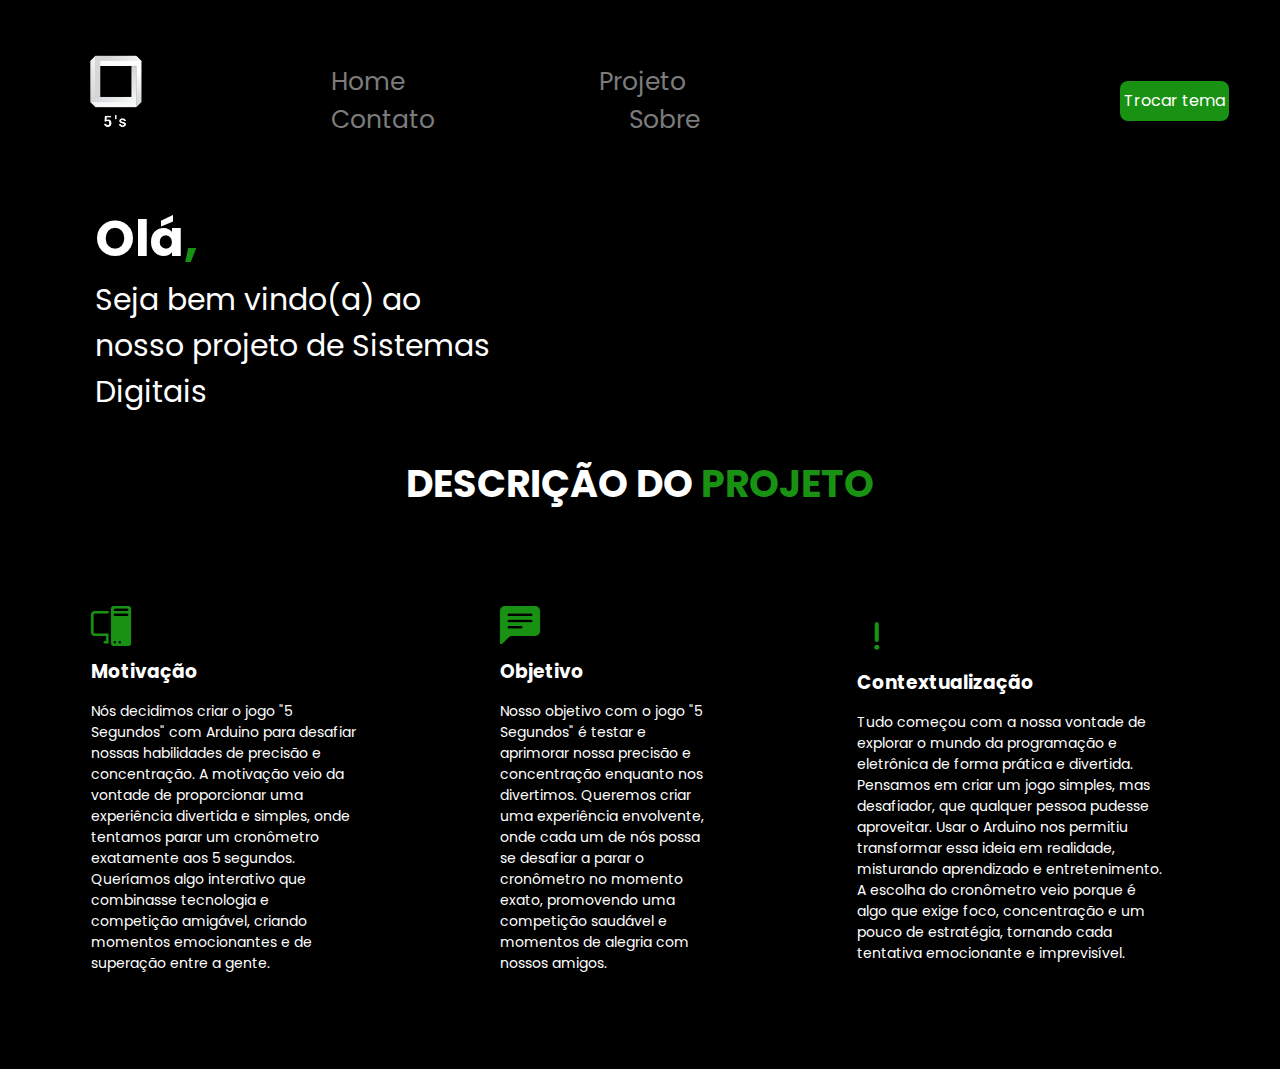
<file: index.html>
<!DOCTYPE html>
<html lang="pt-br">

<head>
    <meta charset="UTF-8">
    <meta name="viewport" content="width=device-width, initial-scale=1.0">
    <!--fontes-->
    <link rel="preconnect" href="https://fonts.googleapis.com">
    <link rel="preconnect" href="https://fonts.gstatic.com" crossorigin>
    <link
        href="https://fonts.googleapis.com/css2?family=Poppins:ital,wght@0,100;0,200;0,300;0,400;0,500;0,600;0,700;0,800;0,900;1,100;1,200;1,300;1,400;1,500;1,600;1,700;1,800;1,900&display=swap"
        rel="stylesheet">
    <!--fim fontes-->
    <!--ICONS-->
    <link rel="stylesheet" href="https://cdn.jsdelivr.net/npm/bootstrap-icons@1.11.3/font/bootstrap-icons.min.css">
    <!--FIM ICONS-->
    <link rel="stylesheet" href="style.css">
    <title>Projeto 5's</title>
</head>

<body>

    <header>
        <div class="menu">
            <div class="logo">
                <a href="index.html">
                    <img src="images/logo-removebg-preview.png" alt="PH tech" width="130">
                </a>
            </div><!--logo-->
            <nav class="menu para pc">
                <ul>
                    <li><a href="index.html">Home</a></li>
                    <li><a href="projeto.html">Projeto</a></li>                   
                    <li><a href="contato.html">Contato</a></li>
                    <li><a href="sobre.html">Sobre</a></li>
                </ul>
            </nav>
        </div><!--menu-->

      <button class="theme-button" onClick="switchTheme()">Trocar tema</button>
    </header>
    <main>
        <section class="site-top">
          <h1>Olá<span>,</span></h1>

          <p>Seja bem vindo(a) ao nosso projeto de Sistemas Digitais</p>
        </section>

        <section class="skills">
            <div class="interface">
                <h2 class="titulo">DESCRIÇÃO DO <span>PROJETO</span></h2>
                <div class="flex">
                    <div class="skills-box">
                        <i class="bi bi-pc-display"></i>
                        <h3>Motivação</h3>
                        <p>Nós decidimos criar o jogo "5 Segundos" com Arduino para desafiar nossas habilidades de
                            precisão e concentração. A motivação veio da vontade de proporcionar uma experiência
                            divertida e simples, onde tentamos parar um cronômetro exatamente aos 5 segundos. Queríamos
                            algo interativo que combinasse tecnologia e competição amigável, criando momentos
                            emocionantes e de superação entre a gente.</p>
                    </div><!--skills-box-->

                    <div class="skills-box">
                        <i class="bi bi-chat-left-text-fill"></i>
                        <h3>Objetivo</h3>
                        <p>Nosso objetivo com o jogo "5 Segundos" é testar e aprimorar nossa precisão e concentração
                            enquanto nos divertimos. Queremos criar uma experiência envolvente, onde cada um de nós
                            possa se desafiar a parar o cronômetro no momento exato, promovendo uma competição saudável
                            e momentos de alegria com nossos amigos.</p>
                    </div><!--skills-box-->

                    <div class="skills-box">
                        <i class="bi bi-exclamation-lg"></i>
                        <h3>Contextualização</h3>
                        <p>Tudo começou com a nossa vontade de explorar o mundo da programação e eletrônica de forma
                            prática e divertida. Pensamos em criar um jogo simples, mas desafiador, que qualquer pessoa
                            pudesse aproveitar. Usar o Arduino nos permitiu transformar essa ideia em realidade,
                            misturando aprendizado e entretenimento. A escolha do cronômetro veio porque é algo que
                            exige foco, concentração e um pouco de estratégia, tornando cada tentativa emocionante e
                            imprevisível.</p>
                    </div><!--skills-box-->
                </div><!--flex-->
            </div><!--interface-->
        </section> <!--skills-->

        <script src="script.js"></script>
    </body>

</html>
</file>
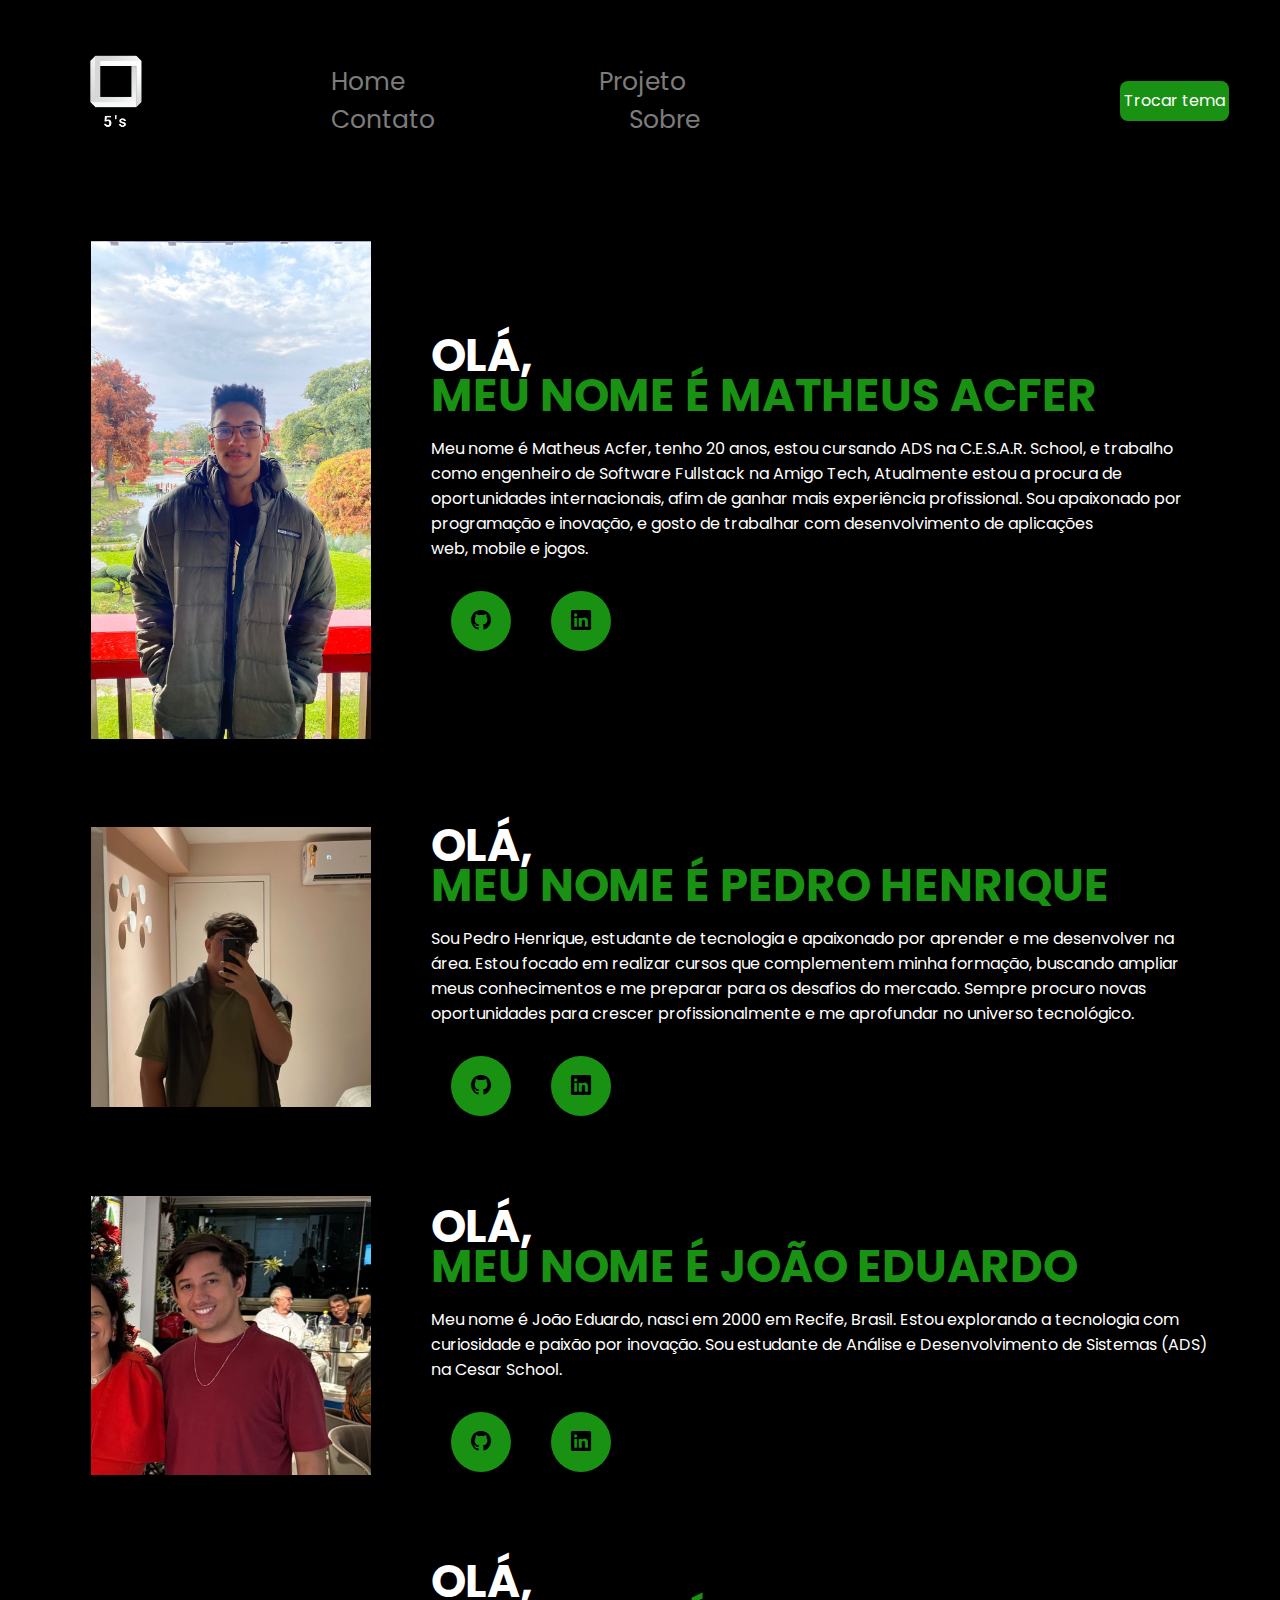
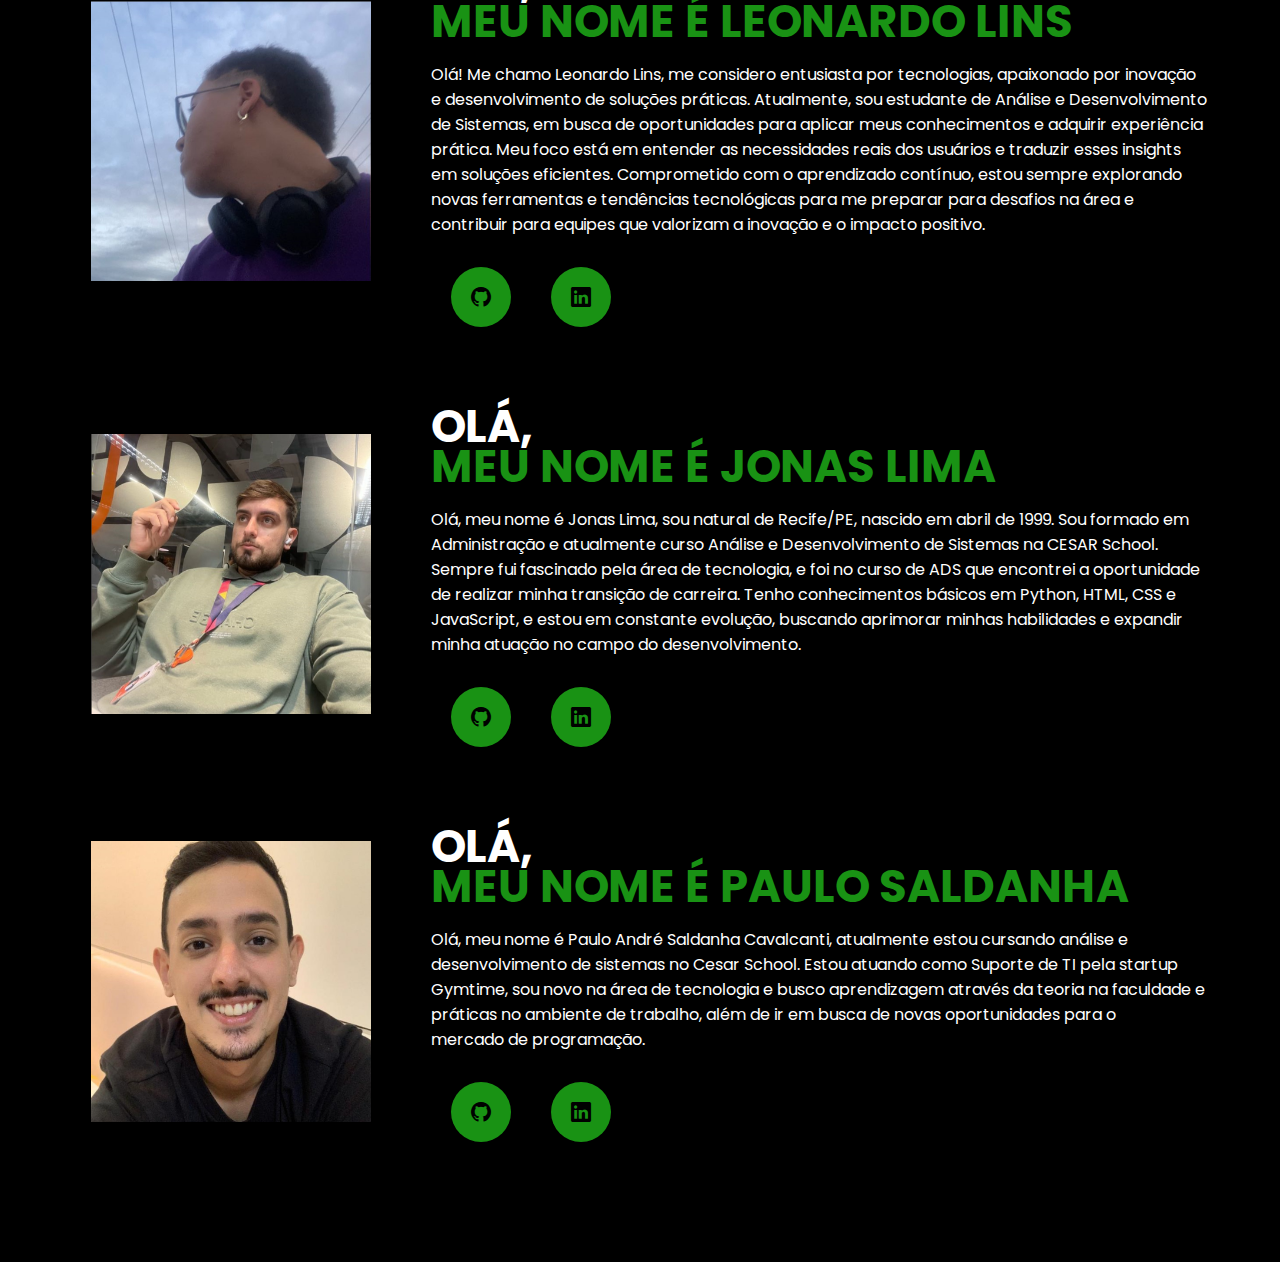
<file: contato.html>
<!DOCTYPE html>
<html lang="pt-br">

<head>
    <meta charset="UTF-8">
    <meta name="viewport" content="width=device-width, initial-scale=1.0">
    <!--fontes-->
    <link rel="preconnect" href="https://fonts.googleapis.com">
    <link rel="preconnect" href="https://fonts.gstatic.com" crossorigin>
    <link
        href="https://fonts.googleapis.com/css2?family=Poppins:ital,wght@0,100;0,200;0,300;0,400;0,500;0,600;0,700;0,800;0,900;1,100;1,200;1,300;1,400;1,500;1,600;1,700;1,800;1,900&display=swap"
        rel="stylesheet">
    <!--fim fontes-->
    <!--ICONS-->
    <link rel="stylesheet" href="https://cdn.jsdelivr.net/npm/bootstrap-icons@1.11.3/font/bootstrap-icons.min.css">
    <!--FIM ICONS-->
    <link rel="stylesheet" href="style.css">
    <title>Projeto 5's</title>
</head>

<body>

    <header>
        <div class="menu">
            <div class="logo">
                <a href="index.html">
                    <img src="images/logo-removebg-preview.png" alt="PH tech" width="130">
                </a>
            </div><!--logo-->
            <nav class="menu para pc">
                <ul>
                    <li><a href="index.html">Home</a></li>
                    <li><a href="projeto.html">Projeto</a></li>
                    <li><a href="contato.html">Contato</a></li>
                    <li><a href="sobre.html">Sobre</a></li>
                </ul>
            </nav>

            <div class="ph-contato">
                <a href="#">
                </a>
            </div>
        </div><!--menu-->

        <button class="theme-button" onClick="switchTheme()">Trocar tema</button>
    </header>

    <main>

        <section class="sobre" id="sobre">
            <div class="interface">
                <div class="flex">
                    <div class="img-sobre">
                        <img src="images/Imagem do WhatsApp de 2024-11-18 à(s) 20.16.57_b6ea76e7.jpg" alt=""
                            width="280">
                    </div><!--img sobre-->

                    <div class="txt-sobre">
                        <h2>OLÁ, <span>MEU NOME É MATHEUS ACFER</span></h2>
                        <P>Meu nome é Matheus Acfer, tenho 20 anos, estou cursando ADS na C.E.S.A.R. School, e trabalho
                            como engenheiro de Software Fullstack na Amigo Tech, Atualmente estou a procura de
                            oportunidades internacionais, afim de ganhar mais experiência profissional.
                            Sou apaixonado por programação e inovação, e gosto de trabalhar com desenvolvimento de
                            aplicações web, mobile e jogos.</P>
                        <div class="ph-social">
                            <a href="https://github.com/acferm"><button><i class="bi bi-github"></i></a></button>
                            <a href="https://linkedin.com/in/acferm"><button><i class="bi bi-linkedin"></i></a></button>
                        </div><!--social-->
                    </div><!--txt sobre-->
                </div><!--flex-->
            </div><!--interface-->
        </section><!--Sobre-->

        <section class="sobre" id="sobre">
            <div class="interface">
                <div class="flex">
                    <div class="img-sobre">
                        <img src="images/eu.jpg" alt="" width="280">
                    </div><!--img sobre-->

                    <div class="txt-sobre">
                        <h2>OLÁ, <span>MEU NOME É PEDRO HENRIQUE</span></h2>
                        <P>Sou Pedro Henrique, estudante de tecnologia e apaixonado por aprender e me desenvolver na
                            área. Estou focado em realizar cursos que complementem minha formação, buscando ampliar meus
                            conhecimentos e me preparar para os desafios do mercado. Sempre procuro novas oportunidades
                            para crescer profissionalmente e me aprofundar no universo tecnológico.</P>
                        <div class="ph-social">
                            <a href="https://github.com/peedroribeiroo"><button><i
                                        class="bi bi-github"></i></a></button>
                            <a href="https://www.linkedin.com/in/pedro-henrique-7949a726a/"><button><i
                                        class="bi bi-linkedin"></i></a></button>
                        </div><!--social-->
                    </div><!--txt sobre-->
                </div><!--flex-->
            </div><!--interface-->
        </section><!--Sobre-->

        <section class="sobre" id="sobre">
            <div class="interface">
                <div class="flex">
                    <div class="img-sobre">
                        <img src="images/joao duda.jpg" alt="" width="280">
                    </div><!--img sobre-->

                    <div class="txt-sobre">
                        <h2>OLÁ, <span>MEU NOME É JOÃO EDUARDO</span></h2>
                        <P>Meu nome é João Eduardo, nasci em 2000 em Recife, Brasil. Estou explorando a tecnologia com
                            curiosidade e paixão por inovação. Sou estudante de Análise e Desenvolvimento de Sistemas
                            (ADS) na Cesar School.</P>
                        <div class="ph-social">
                            <a href="https://github.com/joaoduda0"><button><i class="bi bi-github"></i></a></button>
                            <a href="https://www.linkedin.com/in/joao-eduardo-monteiro-cavalcanti-7543481b8"><button><i
                                        class="bi bi-linkedin"></i></a></button>
                        </div><!--social-->
                    </div><!--txt sobre-->
                </div><!--flex-->
            </div><!--interface-->
        </section><!--Sobre-->

        <section class="sobre" id="sobre">
            <div class="interface">
                <div class="flex">
                    <div class="img-sobre">
                        <img src="images/wiu .jpg" alt="" width="280">
                    </div><!--img sobre-->

                    <div class="txt-sobre">
                        <h2>OLÁ, <span>MEU NOME É LEONARDO LINS</span></h2>
                        <P>Olá! Me chamo Leonardo Lins, me considero entusiasta por tecnologias, apaixonado por inovação
                            e desenvolvimento de soluções práticas. Atualmente, sou estudante de Análise e
                            Desenvolvimento de Sistemas, em busca de oportunidades para aplicar meus conhecimentos e
                            adquirir experiência prática. Meu foco está em entender as necessidades reais dos usuários e
                            traduzir esses insights em soluções eficientes. Comprometido com o aprendizado contínuo,
                            estou sempre explorando novas ferramentas e tendências tecnológicas para me preparar para
                            desafios na área e contribuir para equipes que valorizam a inovação e o impacto positivo.
                        </P>
                        <div class="ph-social">
                            <a href="https://github.com/peedroribeiroo"><button><i
                                        class="bi bi-github"></i></a></button>
                            <a href="https://www.linkedin.com/in/pedro-henrique-7949a726a/"><button><i
                                        class="bi bi-linkedin"></i></a></button>
                        </div><!--social-->
                    </div><!--txt sobre-->
                </div><!--flex-->
            </div><!--interface-->
        </section><!--Sobre-->

        <section class="sobre" id="sobre">
            <div class="interface">
                <div class="flex">
                    <div class="img-sobre">
                        <img src="images/jonas.jpg" alt="" width="280">
                    </div><!--img sobre-->

                    <div class="txt-sobre">
                        <h2>OLÁ, <span>MEU NOME É JONAS LIMA </span></h2>
                        <P>Olá, meu nome é Jonas Lima, sou natural de Recife/PE, nascido em abril de 1999. Sou formado
                            em Administração e atualmente curso Análise e Desenvolvimento de Sistemas na CESAR School.
                            Sempre fui fascinado pela área de tecnologia, e foi no curso de ADS que encontrei a
                            oportunidade de realizar minha transição de carreira. Tenho conhecimentos básicos em Python,
                            HTML, CSS e JavaScript, e estou em constante evolução, buscando aprimorar minhas habilidades
                            e expandir minha atuação no campo do desenvolvimento.</P>
                        <div class="ph-social">
                            <a href="https://github.com/JonasLima99"><button><i class="bi bi-github"></i></a></button>
                            <a href="https://www.linkedin.com/in/jonas-lima99/"><button><i
                                        class="bi bi-linkedin"></i></a></button>
                        </div><!--social-->
                    </div><!--txt sobre-->
                </div><!--flex-->
            </div><!--interface-->
        </section><!--Sobre-->

        <section class="sobre" id="sobre">
            <div class="interface">
                <div class="flex">
                    <div class="img-sobre">
                        <img src="images/p diddy.jpg" alt="" width="280">
                    </div><!--img sobre-->

                    <div class="txt-sobre">
                        <h2>OLÁ, <span>MEU NOME É PAULO SALDANHA</span></h2>
                        <P>Olá, meu nome é Paulo André Saldanha Cavalcanti, atualmente estou cursando análise e
                            desenvolvimento de sistemas no Cesar School. Estou atuando como Suporte de TI pela startup
                            Gymtime, sou novo na área de tecnologia e busco aprendizagem através da teoria na faculdade
                            e práticas no ambiente de trabalho, além de ir em busca de novas oportunidades para o
                            mercado de programação.</P>
                        <div class="ph-social">
                            <a href="https://github.com/PauloSaldanha1"><button><i
                                        class="bi bi-github"></i></a></button>
                            <a href="https://www.linkedin.com/in/paulo-saldanha-703375308/"><button><i
                                        class="bi bi-linkedin"></i></a></button>
                        </div><!--social-->
                    </div><!--txt sobre-->
                </div><!--flex-->
            </div><!--interface-->
        </section><!--Sobre-->
        <section class="projetos">

        </section>
    </main>

    <script src="script.js"></script>
</body>

</html>
</file>
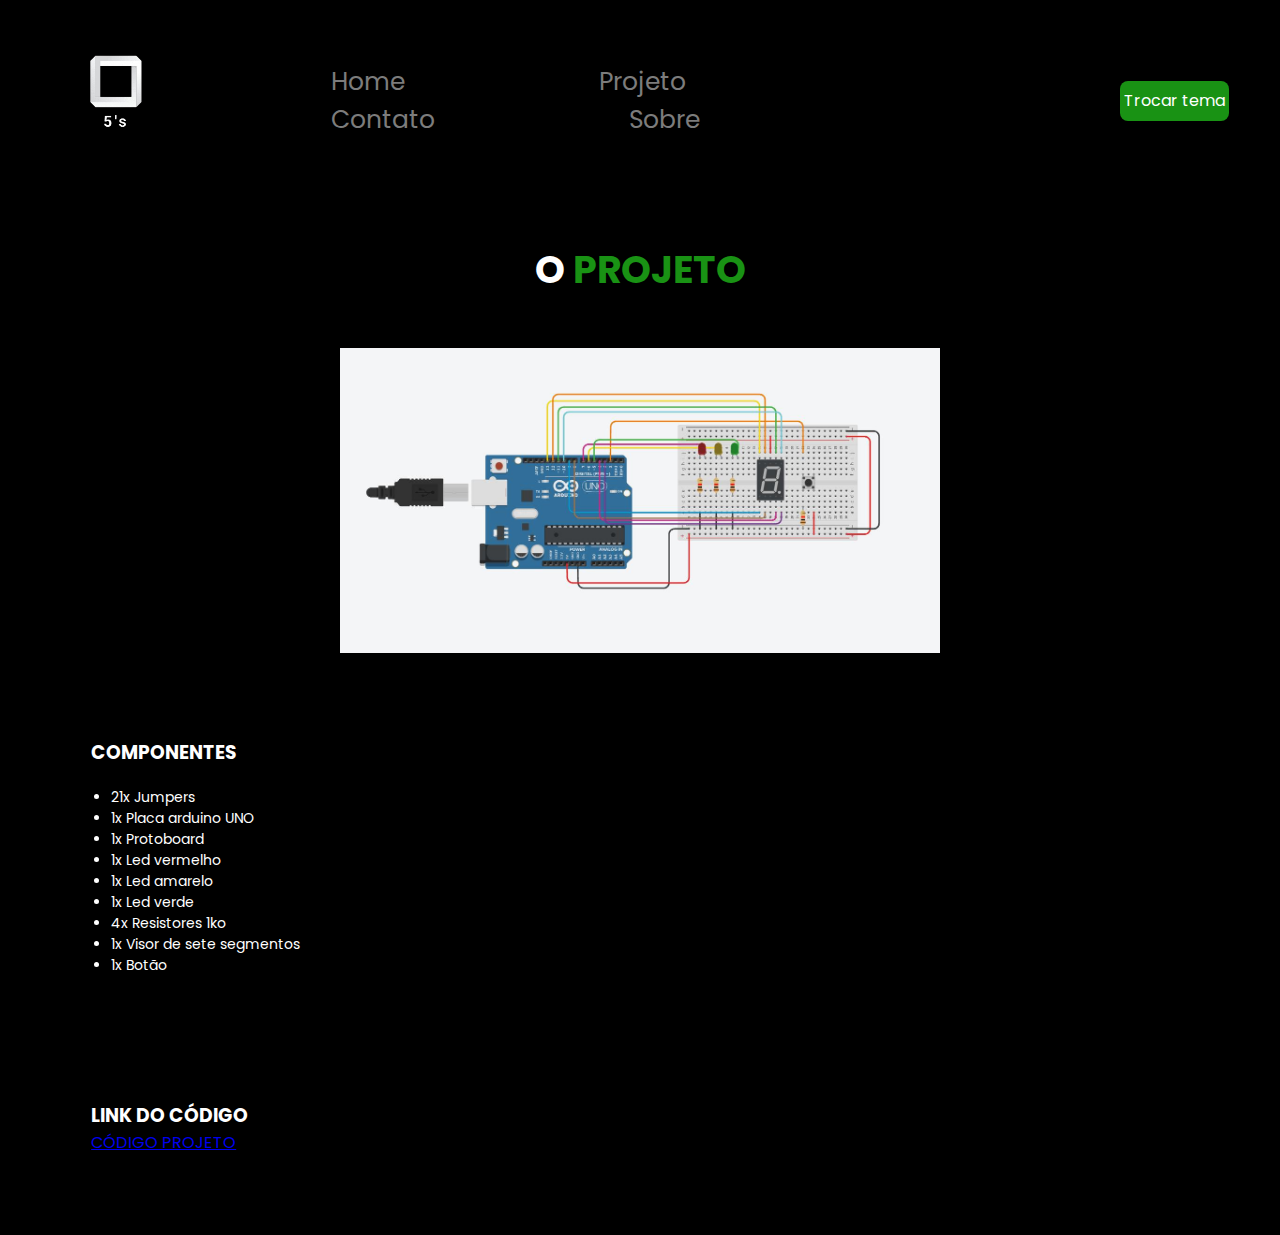
<file: projeto.html>
<!DOCTYPE html>
<html lang="pt-br">

<head>
    <meta charset="UTF-8">
    <meta name="viewport" content="width=device-width, initial-scale=1.0">
    <!--fontes-->
    <link rel="preconnect" href="https://fonts.googleapis.com">
    <link rel="preconnect" href="https://fonts.gstatic.com" crossorigin>
    <link
        href="https://fonts.googleapis.com/css2?family=Poppins:ital,wght@0,100;0,200;0,300;0,400;0,500;0,600;0,700;0,800;0,900;1,100;1,200;1,300;1,400;1,500;1,600;1,700;1,800;1,900&display=swap"
        rel="stylesheet">
    <!--fim fontes-->
    <!--ICONS-->
    <link rel="stylesheet" href="https://cdn.jsdelivr.net/npm/bootstrap-icons@1.11.3/font/bootstrap-icons.min.css">
    <!--FIM ICONS-->
    <link rel="stylesheet" href="style.css">
    <title>Projeto 5's</title>
</head>

<body>

    <header>
        <div class="menu">
            <div class="logo">
                <a href="index.html">
                    <img src="images/logo-removebg-preview.png" alt="PH tech" width="130">
                </a>
            </div><!--logo-->

            <nav class="menu para pc">
                <ul>
                    <li><a href="index.html">Home</a></li>
                    <li><a href="projeto.html">Projeto</a></li>
                    <li><a href="contato.html">Contato</a></li>
                    <li><a href="sobre.html">Sobre</a></li>
                </ul>
            </nav>

            <div class="ph-contato">
                <a href="#">
                </a>
            </div>
        </div><!--menu-->

        <button class="theme-button" onClick="switchTheme()">Trocar tema</button>
    </header>
    <main>
        <section class="projetos">
           <interface class="interface">
             <h2 class="titulo">O <span>PROJETO</span></h2>
              <div class="img-site-top">
                  <img src="images/foto projeto .jpg" alt="" width="600">
              </div><!--site top-->

              <div class="projetos-box">
                 <h3>COMPONENTES</h3>

                <ul>
                  <li>21x Jumpers</li>
                  <li>1x Placa arduino UNO</li>
                  <li>1x Protoboard</li>
                  <li>1x Led vermelho</li>
                  <li>1x Led amarelo</li>
                  <li>1x Led verde</li>
                  <li>4x Resistores 1ko</li>
                  <li>1x Visor de sete segmentos</li>
                  <li>1x Botão</li>
                </ul>
              </div><!--projetos-box-->
              <div class="projetos-box">
                 <h3>LINK DO CÓDIGO</h3>
                 <p><a href="https://github.com/acferM/SD-2024" target="_blank">CÓDIGO PROJETO</a></p>
               </div><!--projetos-box-->
           </interface>        
        </section>
    </main>

    <script src="script.js"></script>
</body>

</html>
</file>
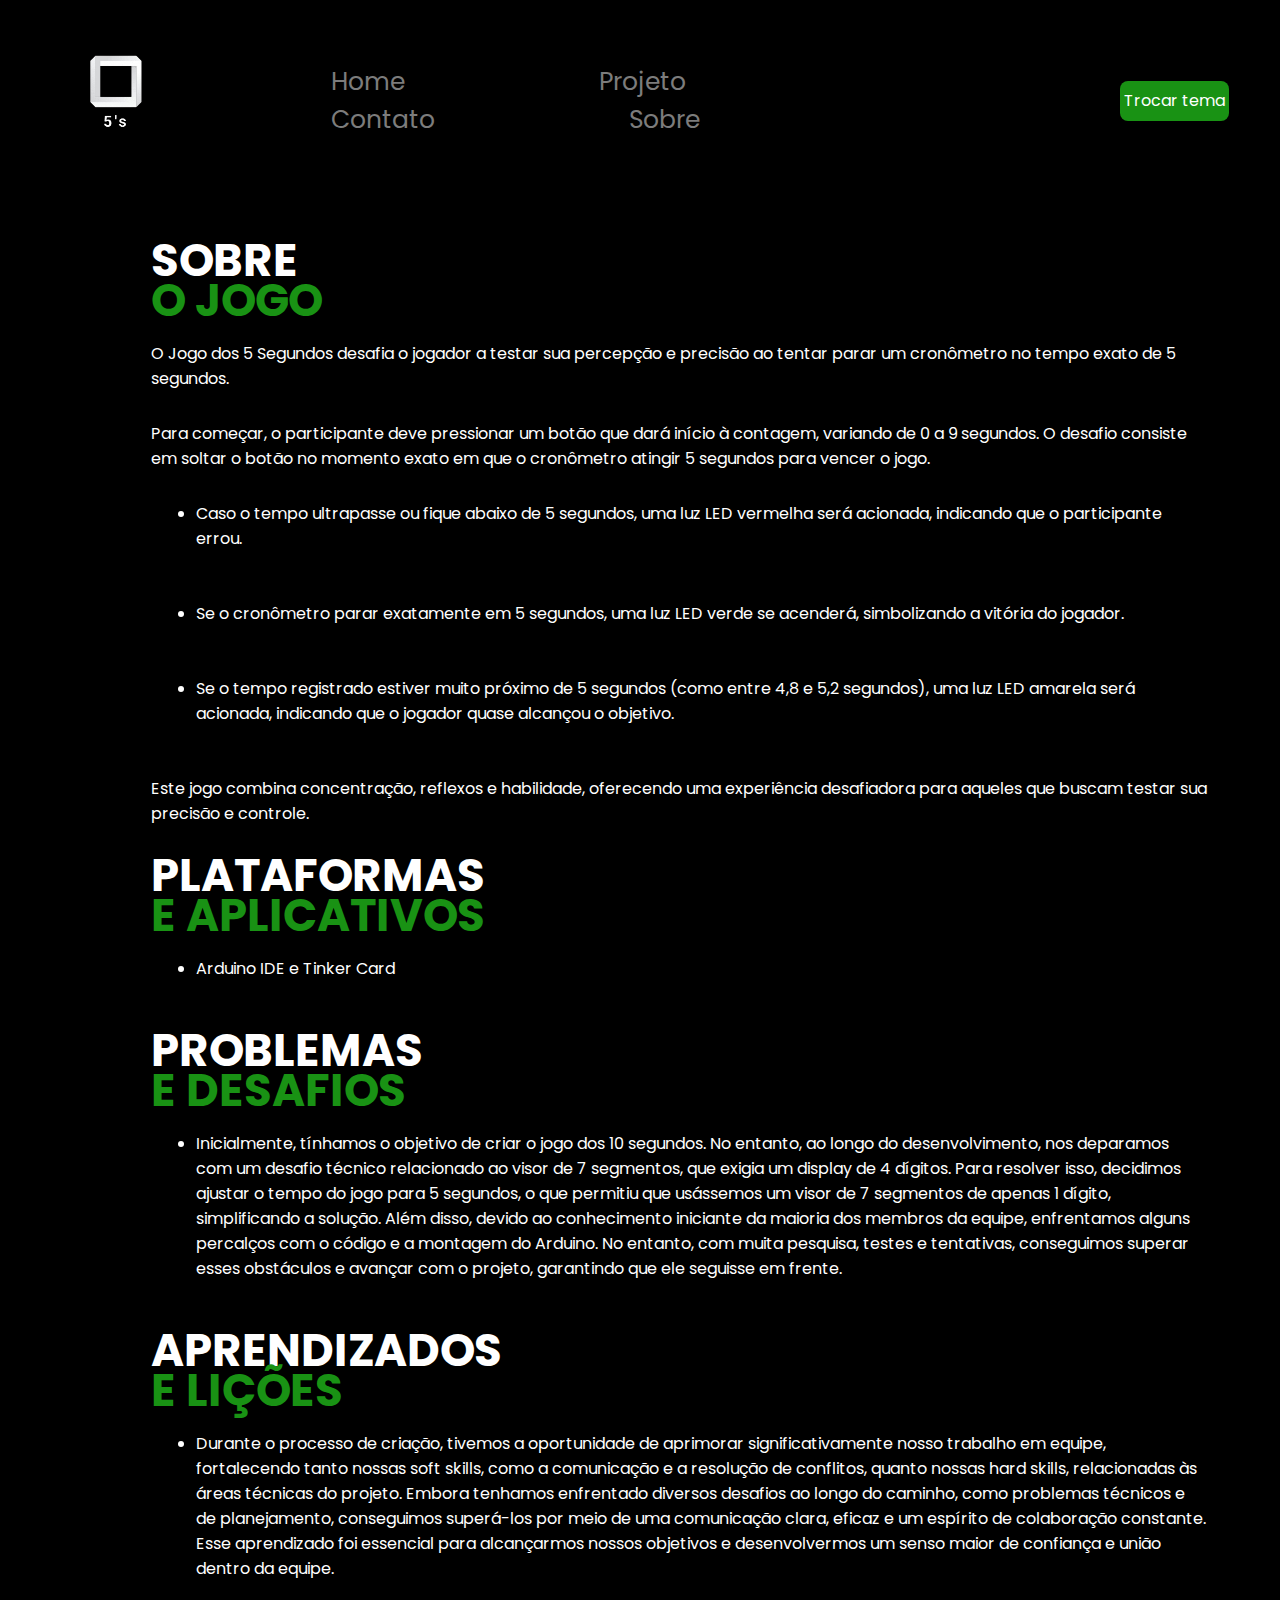
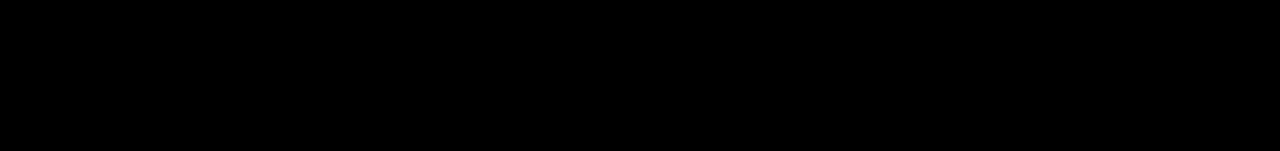
<file: sobre.html>
<!DOCTYPE html>
<html lang="pt-br">

<head>
    <meta charset="UTF-8">
    <meta name="viewport" content="width=device-width, initial-scale=1.0">
    <!--fontes-->
    <link rel="preconnect" href="https://fonts.googleapis.com">
    <link rel="preconnect" href="https://fonts.gstatic.com" crossorigin>
    <link
        href="https://fonts.googleapis.com/css2?family=Poppins:ital,wght@0,100;0,200;0,300;0,400;0,500;0,600;0,700;0,800;0,900;1,100;1,200;1,300;1,400;1,500;1,600;1,700;1,800;1,900&display=swap"
        rel="stylesheet">
    <!--fim fontes-->
    <!--ICONS-->
    <link rel="stylesheet" href="https://cdn.jsdelivr.net/npm/bootstrap-icons@1.11.3/font/bootstrap-icons.min.css">
    <!--FIM ICONS-->
    <link rel="stylesheet" href="style.css">
    <title>Projeto 5's</title>
</head>

<body>

    <header>
        <div class="menu">
            <div class="logo">
                <a href="index.html">
                    <img src="images/logo-removebg-preview.png" PH tech" width="130">
                </a>
            </div><!--logo-->

            <nav class="menu para pc">
                <ul>
                    <li><a href="index.html">Home</a></li>
                    <li><a href="projeto.html">Projeto</a></li>
                    <li><a href="contato.html">Contato</a></li>
                    <li><a href="sobre.html">Sobre</a></li>
                </ul>
            </nav>

            <div class="ph-contato">
                <a href="#">
                </a>
            </div>
        </div><!--menu-->

        <button class="theme-button" onClick="switchTheme()">Trocar tema</button>
    </header>

    <main>
        <section class="sobre" id="sobre">
            <div class="interface">
                <div class="flex">
                    <div class="img-sobre">
                    </div><!--img sobre-->

                    <div class="txt-sobre">
                        <h2>SOBRE <span>O JOGO</span></h2>
                        <p>O Jogo dos 5 Segundos desafia o jogador a testar sua percepção e precisão ao tentar parar um
                            cronômetro no tempo exato de 5 segundos.

                        <ul>
                            <p>Para começar, o participante deve pressionar um botão que dará início à contagem,
                                variando de 0 a 9 segundos. O desafio consiste em soltar o botão no momento exato em que
                                o cronômetro atingir 5 segundos para vencer o jogo.</p>
                            <li>Caso o tempo ultrapasse ou fique abaixo de 5 segundos, uma luz LED vermelha será
                                acionada, indicando que o participante errou. </li>
                            <li>Se o cronômetro parar exatamente em 5 segundos, uma luz LED verde se acenderá,
                                simbolizando a vitória do jogador.</li>
                            <li>Se o tempo registrado estiver muito próximo de 5 segundos (como entre 4,8 e 5,2
                                segundos), uma luz LED amarela será acionada, indicando que o jogador quase alcançou o
                                objetivo.</li>
                            <p>Este jogo combina concentração, reflexos e habilidade, oferecendo uma experiência
                                desafiadora para aqueles que buscam testar sua precisão e controle.</p>
                            </P>
                            <h2>PLATAFORMAS <span>E APLICATIVOS</span></h2>
                            <li>Arduino IDE e Tinker Card</li>
                            <h2>PROBLEMAS <span>E DESAFIOS</span></h2>
                            <li>Inicialmente, tínhamos o objetivo de criar o jogo dos 10 segundos. No entanto, ao longo
                                do desenvolvimento, nos deparamos com um desafio técnico relacionado ao visor de 7
                                segmentos, que exigia um display de 4 dígitos. Para resolver isso, decidimos ajustar o
                                tempo do jogo para 5 segundos, o que permitiu que usássemos um visor de 7 segmentos de
                                apenas 1 dígito, simplificando a solução. Além disso, devido ao conhecimento iniciante
                                da maioria dos membros da equipe, enfrentamos alguns percalços com o código e a montagem
                                do Arduino. No entanto, com muita pesquisa, testes e tentativas, conseguimos superar
                                esses obstáculos e avançar com o projeto, garantindo que ele seguisse em frente.
                            </li>
                            <h2>APRENDIZADOS <span>E LIÇÕES</span></h2>
                            <li>Durante o processo de criação, tivemos a oportunidade de aprimorar significativamente
                                nosso trabalho em equipe, fortalecendo tanto nossas soft skills, como a comunicação e a
                                resolução de conflitos, quanto nossas hard skills, relacionadas às áreas técnicas do
                                projeto. Embora tenhamos enfrentado diversos desafios ao longo do caminho, como
                                problemas técnicos e de planejamento, conseguimos superá-los por meio de uma comunicação
                                clara, eficaz e um espírito de colaboração constante. Esse aprendizado foi essencial
                                para alcançarmos nossos objetivos e desenvolvermos um senso maior de confiança e união
                                dentro da equipe.</li>
                    </div><!--txt sobre-->
                </div><!--flex-->
            </div><!--interface-->
        </section><!--Sobre-->
        <section class="projetos">

        </section>
    </main>

    <script src="script.js"></script>
</body>

</html>
</file>
<file: style.css>
:root {
  --background: #000;
  --foreground: #FFF;
}

:root.light {
  --background: #FFF;
  --foreground: #000; 
}

/* ESTILO GERAL */
*{
    margin: 0;
    padding: 0;
    box-sizing: border-box;
    font-family: 'Poppins', sans-serif; 
}

body{
    background-color: var(--background);
    height: 100vh;
}

button {
    cursor: pointer;
}

.menu{
    width: 100%;
    margin: 2 auto;
}

.flex{
    margin-right: 20px;
    display: flex;
    justify-content: space-between;
    align-items: center;
}

h2.titulo   {
    color: var(--foreground);
    font-size: 38px;
    text-align: center;
}

h2.titulo span {
    color: #199214;
}

html {
    scroll-behavior: smooth;
}

/* cabeçalho */

header {
    padding: 30px 4%;
    display: flex;
    align-items: center;
}

header > .menu {
    display: flex;
    align-items: center;
    justify-content: space-between;
}

header a {
    color: #7c7c7c;
    text-decoration: none;
    display: inline-block;
    transition: .2s;
    font-size: 25px;
    margin-right: 110px;
}

header a:hover{
    color: #199214;
    transform: scale(1.10);
}

header nav ul{
    list-style-type: none;
}

header nav ul li{
    display: inline-block;
    padding: 0 40px;
}

header button.theme-button {
  height: 40px;
  width: 120px;
  background-color: #199214;
  color: var(--foreground);
  font-size: 16px;
  border-radius: 8px;
  border: none;
}

header .ph-contato button{
    padding: 25px 40px;
    font-size: 18px;
    font-weight: 700;
    background-color:var(--foreground);
    border: 0;
    border-radius: 30px;
    cursor: pointer;
}

header .ph-contato button:hover{
box-shadow: 0px 0px 8px #18921475;
}

/* ESTILO TOPO DO SITE */

section.site-top {
  padding-left: 94.875px;
  color: var(--foreground);;
}

section.site-top h1 {
  font-size: 50px;
}

section.site-top h1 span {
  color: #199214;
}

section.site-top p {
  font-size: 30px;
  width: 400px;
} 

.flex {
    display: flex;
    justify-content: space-between; 
    align-items: center; 
}

.img-site-top {
  display: flex;
  width: 100%;
  justify-content: center;
  margin-top: 50px;
}
/* ESTILO SKILLS */

section.skills{
    padding: 40px 4%;
}
section.skills .flex{
 gap: 60px;

}
.skills .skills-box{
    color: var(--foreground);
    padding: 40px;
    border-radius: 20px;
    margin-top: 45px;
    transition: .2s;
}

.skills .skills-box:hover{
    transform: scale(1.05);
}

.skills .skills-box i{
    font-size: 40px;
    color: #199214;
}
.skills .skills-box p{
    font-size: 14px;
    margin: 15px 0;
}

/* ESTILO DO SOBRE */
section.sobre{
    padding: 40px 4%;
    display:flex; 
}
section.sobre .flex{
    align-items: center;
    gap: 60px;
}

.img-sobre{
    align-items: left;
    margin-left: 40px;
}
.txt-sobre {
    color: var(--foreground);
}
section.sobre .txt-sobre h2 {
    text-align: left !important;
}
section.sobre .txt-sobre li {
    margin-left: 45px;
}

.txt-sobre h2 {
    font-size: 45px;
    line-height: 40px;   
    margin-bottom: 20px;
}
.txt-sobre p {
    margin-bottom: 30px;   
}
.txt-sobre li {
    margin-bottom: 50px;   
}
.txt-sobre h2 span{
    color: #199214;
    display: block;
}
.txt-sobre .ph-social {
    display: flex;             
    /* justify-content: center;    */
    gap: 20px;                 
    margin-top: 20px;          
}

.txt-sobre .ph-social button {
    width: 60px;
    height: 60px;
    border-radius: 50%;        
    background-color:#199214;  
    border: 0;
    justify-content: center;
    align-items: center;
    display: flex;                      
    cursor: pointer;
    transition: all 0.3s ease; 
}
.txt-sobre .ph-social button i{
  font-size: 20px;
  color: var(--background);
}
/* ESTILO PROJETOS */
section.projetos{
    padding: 40px 4%;
}
section.projetos .flex{
 gap: 60px;

}
.projetos .projetos-box{
    color: var(--foreground);
    padding: 40px;
    border-radius: 20px;
    margin-top: 45px;
    transition: .2s;
}
.projetos .projetos-box:hover{
    transform: scale(1.05);
}

.projetos .projetos-box ul {
  margin-top: 20px;
  margin-left: 20px;
} 

.projetos .projetos-box ul li {
  font-size: 14px;
}
</file>
